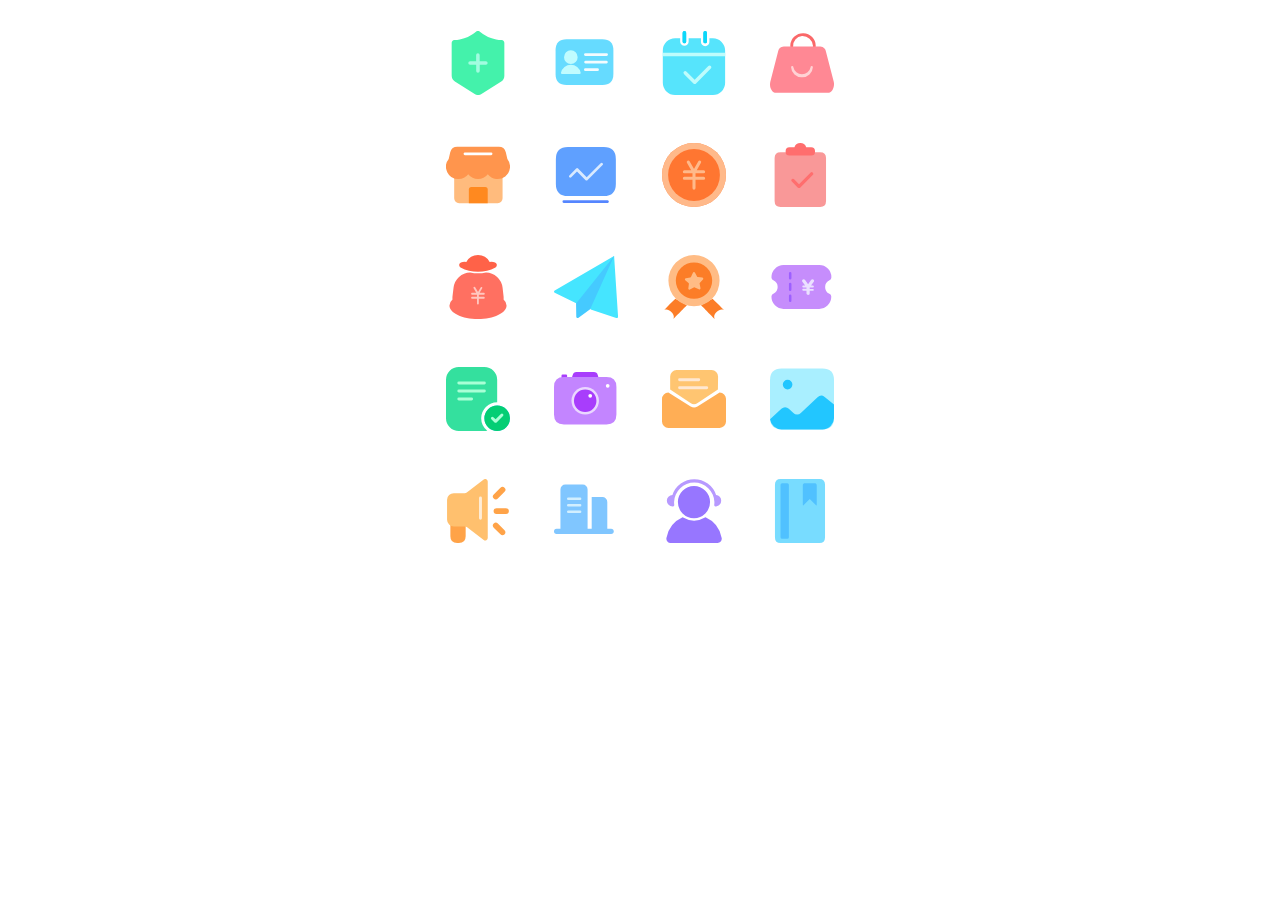
<file: icon.html>
<!DOCTYPE html>
<html>
	<head>
		<meta charset="utf-8">
		<meta http-equiv="X-UA-Compatible" content="IE=edge,chrome=1">
		<title>icon</title>
		<meta name="description" content="">
		<meta name="keywords" content="">
		<link href="" rel="stylesheet">
	</head>
	<body >
		<table align="center">
			<tr>
			<td><svg t="1678148992522" class="icon" viewBox="0 0 1024 1024" version="1.1" xmlns="http://www.w3.org/2000/svg" p-id="1045" width="64" height="64"><path d="M802.506022 134.186844a531.36195 531.36195 0 0 1-259.846765-121.172067 44.878543 44.878543 0 0 0-62.82996 0 531.810735 531.810735 0 0 1-259.397979 121.172067 636.826526 636.826526 0 0 1-84.820446 9.424494 52.956681 52.956681 0 0 0-44.878543 56.098179v510.71782a115.337856 115.337856 0 0 0 51.610324 98.732794l323.12551 201.055873a89.757086 89.757086 0 0 0 95.591297 0l323.12551-201.055873a116.235427 116.235427 0 0 0 49.366397-98.732794V199.709517a52.956681 52.956681 0 0 0-44.878543-56.098179 620.670251 620.670251 0 0 1-86.166802-9.424494z" fill="#44F2AB" p-id="1046"></path><path d="M638.250554 482.893123h-99.630366V384.609114a28.273482 28.273482 0 0 0-56.546964 0v98.284009H384.686786a28.273482 28.273482 0 0 0 0 56.546965h98.284009v98.732794a28.273482 28.273482 0 0 0 56.546964 0v-98.732794h98.732795a28.273482 28.273482 0 0 0 0-56.546965z" fill="#A2FCE0" p-id="1047"></path></svg></td>
		<td><svg t="1678149020801" class="icon" viewBox="0 0 1290 1024" version="1.1" xmlns="http://www.w3.org/2000/svg" p-id="1208" width="64" height="64"><path d="M32 32m221.34030375 0l722.26835812 0q221.34030375 0 221.34030282 221.34030375l0 481.68107156q0 221.34030375-221.34030282 221.34030375l-722.26835812 0q-221.34030375 0-221.34030375-221.34030375l0-481.68107156q0-221.34030375 221.34030375-221.34030375Z" fill="#66DBFF" p-id="1209"></path><path d="M339.44522656 394.14717781m-137.2613775 0a137.26137844 137.26137844 0 1 0 274.52275594 0 137.26137844 137.26137844 0 1 0-274.52275594 0Z" fill="#C0FCFF" p-id="1210"></path><path d="M514.69407125 731.47587875a22.79247937 22.79247937 0 0 0 23.29897875-24.31197844 202.59982031 202.59982031 0 0 0-397.09564687 0 22.28598 22.28598 0 0 0 22.79248031 24.31197844z" fill="#C0FCFF" p-id="1211"></path><path d="M1059.18108688 370.84819906h-425.45962125a28.36397437 28.36397437 0 0 1-28.87047469-28.87047469 28.87047469 28.87047469 0 0 1 28.87047469-28.87047375h425.45962125a29.37697406 29.37697406 0 0 1 28.87047468 28.87047375 28.87047469 28.87047469 0 0 1-28.87047468 28.87047469zM1059.18108688 522.79806406h-425.45962125a29.37697406 29.37697406 0 0 1 0-58.24744875h425.45962125a29.37697406 29.37697406 0 0 1 0 58.24744875zM876.84124906 674.74792906h-243.11978344a28.87047469 28.87047469 0 0 1-28.87047468-28.87047468 28.36397437 28.36397437 0 0 1 28.87047468-28.87047375h243.11978344a28.87047469 28.87047469 0 0 1 28.87047469 28.87047375 29.37697406 29.37697406 0 0 1-28.87047469 28.87047468z" fill="#F3FCFF" p-id="1212"></path></svg></td>
	<td><svg t="1678149031817" class="icon" viewBox="0 0 1024 1024" version="1.1" xmlns="http://www.w3.org/2000/svg" p-id="1373" width="64" height="64"><path d="M815.476364 116.363636h-56.785455v53.527273a67.956364 67.956364 0 1 1-135.447273 0V116.363636H426.356364v53.527273a67.956364 67.956364 0 0 1-135.912728 0V116.363636H208.989091A196.421818 196.421818 0 0 0 13.032727 312.32v515.723636A196.421818 196.421818 0 0 0 208.989091 1024h605.090909a196.421818 196.421818 0 0 0 195.956364-195.956364V312.32a196.421818 196.421818 0 0 0-194.56-195.956364z" fill="#56E4FC" p-id="1374"></path><path d="M13.032727 348.625455h997.934546v55.38909H13.032727z" fill="#BEFCFC" p-id="1375"></path><path d="M330.007273 0m26.996363 0l2.792728 0q26.996364 0 26.996363 26.996364l0 143.825454q0 26.996364-26.996363 26.996364l-2.792728 0q-26.996364 0-26.996363-26.996364l0-143.825454q0-26.996364 26.996363-26.996364Z" fill="#28D2F9" p-id="1376"></path><path d="M330.007273 0m26.996363 0l2.792728 0q26.996364 0 26.996363 26.996364l0 143.825454q0 26.996364-26.996363 26.996364l-2.792728 0q-26.996364 0-26.996363-26.996364l0-143.825454q0-26.996364 26.996363-26.996364Z" fill="#0DD8F9" p-id="1377"></path><path d="M662.341818 0m26.996364 0l2.792727 0q26.996364 0 26.996364 26.996364l0 143.825454q0 26.996364-26.996364 26.996364l-2.792727 0q-26.996364 0-26.996364-26.996364l0-143.825454q0-26.996364 26.996364-26.996364Z" fill="#28D2F9" p-id="1378"></path><path d="M662.341818 0m26.996364 0l2.792727 0q26.996364 0 26.996364 26.996364l0 143.825454q0 26.996364-26.996364 26.996364l-2.792727 0q-26.996364 0-26.996364-26.996364l0-143.825454q0-26.996364 26.996364-26.996364Z" fill="#0DD8F9" p-id="1379"></path><path d="M522.705455 847.592727a27.461818 27.461818 0 0 1-19.549091-8.378182l-148.945455-148.945454a27.927273 27.927273 0 1 1 39.098182-39.563636l129.396364 129.861818 219.22909-219.229091a28.392727 28.392727 0 0 1 39.563637 0 27.927273 27.927273 0 0 1 0 39.098182l-236.916364 238.778181a26.065455 26.065455 0 0 1-21.876363 8.378182z" fill="#BEFCFC" p-id="1380"></path></svg></td>
<td><svg t="1678149047706" class="icon" viewBox="0 0 1100 1024" version="1.1" xmlns="http://www.w3.org/2000/svg" p-id="1541" width="64" height="64"><path d="M549.591831 436.935998a218.837475 218.837475 0 1 1 236.824117-217.838217A228.830053 228.830053 0 0 1 549.591831 436.935998z m0-388.211684a171.372726 171.372726 0 1 0 189.858997 170.373467A181.365304 181.365304 0 0 0 549.591831 48.724314z" fill="#FA6869" p-id="1542"></path><path d="M995.760473 1024H103.42319c-71.446938 0-121.409832-99.925788-96.928014-193.856028L136.898329 325.019116a111.417253 111.417253 0 0 1 99.925787-94.929498h629.532462a111.417253 111.417253 0 0 1 96.928014 94.929498l131.40241 505.124856c22.483302 93.93024-26.979963 193.856028-98.926529 193.856028z" fill="#FF8894" p-id="1543"></path><path d="M549.591831 755.69926a180.366047 180.366047 0 0 1-187.360851-171.872354 19.985158 19.985158 0 0 1 39.970315 0 149.888681 149.888681 0 0 0 294.781073 0 19.985158 19.985158 0 1 1 39.970315 0A180.366047 180.366047 0 0 1 549.591831 755.69926z" fill="#FFD2D4" p-id="1544"></path></svg></td>
</tr>
<tr>
<td><svg t="1678149062547" class="icon" viewBox="0 0 1161 1024" version="1.1" xmlns="http://www.w3.org/2000/svg" p-id="1705" width="64" height="64"><path d="M254.137798 338.342268a102.4 102.4 0 0 0-105.56701 97.12165v499.859793a88.148454 88.148454 0 0 0 88.148453 88.148454h702.020619a87.620619 87.620619 0 0 0 87.620618-88.148454V438.103093a102.4 102.4 0 0 0-105.56701-97.12165z" fill="#FFBB7D" p-id="1706"></path><path d="M1113.453262 220.107216l-28.503093-121.402061A134.070103 134.070103 0 0 0 950.352231 1.583505H211.383159a134.597938 134.597938 0 0 0-134.597938 97.12165L48.809963 221.690722a224.857732 224.857732 0 0 0 177.880412 364.73402 223.274227 223.274227 0 0 0 176.824743-87.620618 223.274227 223.274227 0 0 0 354.705154 0 225.755052 225.755052 0 1 0 355.23299-278.696908z m-295.059794-68.618556h-475.051546a24.280412 24.280412 0 0 1-24.280413-24.280413 24.808247 24.808247 0 0 1 24.280413-24.280412h475.051546a24.808247 24.808247 0 0 1 24.280412 24.280412 24.280412 24.280412 0 0 1-24.280412 24.280413z" fill="#FF954D" p-id="1707"></path><path d="M459.993468 731.051546h251.249485a45.393814 45.393814 0 0 1 45.393814 45.393815v247.554639H414.599654v-247.554639a45.393814 45.393814 0 0 1 45.393814-45.393815z" fill="#FF891F" p-id="1708"></path></svg></td>
<td><svg t="1678149074953" class="icon" viewBox="0 0 1099 1024" version="1.1" xmlns="http://www.w3.org/2000/svg" p-id="1869" width="64" height="64"><path d="M921.86368156 991.75341688H172.76383438a23.62469906 23.62469906 0 1 1 0-46.75721719h749.09984718a23.62469906 23.62469906 0 0 1 0 46.75721719z" fill="#5586FF" p-id="1870"></path><path d="M32 32m207.70048313 0l614.73436781 0q207.70048313 0 207.70048312 207.70048313l0 427.21331624q0 207.70048313-207.70048312 207.70048313l-614.73436781 0q-207.70048313 0-207.70048313-207.70048313l0-427.21331624q0-207.70048313 207.70048313-207.70048313Z" fill="#5FA0FF" p-id="1871"></path><path d="M559.1261075 608.34423125a23.62469906 23.62469906 0 0 1-16.73416219-6.89053688l-147.65437218-147.65437218-98.43624751 98.43624843a23.62469906 23.62469906 0 0 1-32.97614343 0 24.60906188 24.60906188 0 0 1 0-33.46832437l117.13913531-117.13913531a23.62469906 23.62469906 0 0 1 32.97614344 0l147.65437125 147.65437218 240.67662656-241.1688075a23.62469906 23.62469906 0 0 1 32.97614344 0 22.64033719 22.64033719 0 0 1 0 32.9761425l-257.41078875 257.90296969a23.13251813 23.13251813 0 0 1-18.21070594 9.35144344z" fill="#D9EAFF" p-id="1872"></path></svg></td>
<td><svg t="1678149090628" class="icon" viewBox="0 0 1024 1024" version="1.1" xmlns="http://www.w3.org/2000/svg" p-id="2033" width="64" height="64"><path d="M512 512m-512 0a512 512 0 1 0 1024 0 512 512 0 1 0-1024 0Z" fill="#FF8948" p-id="2034"></path><path d="M512 512m-512 0a512 512 0 1 0 1024 0 512 512 0 1 0-1024 0Z" fill="#FFB98A" p-id="2035"></path><path d="M512 512m-414.47619 0a414.47619 414.47619 0 1 0 828.95238 0 414.47619 414.47619 0 1 0-828.95238 0Z" fill="#FF7631" p-id="2036"></path><path d="M666.087619 540.769524H536.380952V484.205714h129.706667a24.868571 24.868571 0 0 0 24.380952-24.380952 24.380952 24.380952 0 0 0-24.380952-24.380952H555.885714l67.779048-118.00381a24.380952 24.380952 0 0 0-8.777143-33.158095 24.380952 24.380952 0 0 0-33.158095 8.777143l-68.266667 118.003809a23.893333 23.893333 0 0 0 0 7.801905 25.35619 25.35619 0 0 0-2.925714-7.801905L441.295238 292.08381a24.380952 24.380952 0 0 0-33.158095-8.777143 24.380952 24.380952 0 0 0-9.264762 33.158095l68.266667 118.003809H357.912381a24.380952 24.380952 0 0 0-24.380952 24.380953 24.380952 24.380952 0 0 0 24.380952 24.380952H487.619048v56.56381H357.912381a24.380952 24.380952 0 0 0-24.380952 24.380952 24.380952 24.380952 0 0 0 24.380952 24.380952H487.619048v133.12a24.380952 24.380952 0 0 0 24.380952 24.380953 24.868571 24.868571 0 0 0 24.380952-24.380953v-132.144761h129.706667a24.868571 24.868571 0 0 0 24.380952-24.380953 24.380952 24.380952 0 0 0-24.380952-24.380952z" fill="#FFB98A" p-id="2037"></path></svg></td>
<td><svg t="1678149110523" class="icon" viewBox="0 0 1024 1024" version="1.1" xmlns="http://www.w3.org/2000/svg" p-id="2198" width="64" height="64"><path d="M73.765843 146.476522m94.386087 0l633.989566 0q94.386087 0 94.386087 94.386087l0 688.751304q0 94.386087-94.386087 94.386087l-633.989566 0q-94.386087 0-94.386087-94.386087l0-688.751304q0-94.386087 94.386087-94.386087Z" fill="#F99898" p-id="2199"></path><path d="M658.781496 66.782609h-79.248696a100.173913 100.173913 0 0 0-188.772174 0H311.51193a61.44 61.44 0 0 0-61.44 61.44v11.575652a61.44 61.44 0 0 0 61.44 61.44h347.269566a61.44 61.44 0 0 0 61.44-61.44v-11.575652a61.44 61.44 0 0 0-61.44-61.44zM464.221496 721.697391a24.932174 24.932174 0 0 1-17.808696-7.568695l-100.61913-100.619131a25.377391 25.377391 0 0 1 35.617391-35.617391l82.810435 82.810435 183.429565-183.429566a25.377391 25.377391 0 1 1 35.617391 35.617392l-201.238261 201.238261a25.822609 25.822609 0 0 1-17.808695 7.568695z" fill="#FF6E6E" p-id="2200"></path></svg></td>
</tr>
<tr>
<td><svg t="1678149754739" class="icon" viewBox="0 0 1024 1024" version="1.1" xmlns="http://www.w3.org/2000/svg" p-id="2361" width="64" height="64"><path d="M792.250213 198.708215a44.479698 44.479698 0 0 0-6.768649-79.773371 155.678942 155.678942 0 0 0-58.500473-11.119924 134.406043 134.406043 0 0 0-28.041548 2.90085 213.212465 213.212465 0 0 0-373.726157 0 134.406043 134.406043 0 0 0-28.041549-2.90085 155.678942 155.678942 0 0 0-58.500472 11.119924 44.479698 44.479698 0 0 0-6.768649 79.773371 595.157696 595.157696 0 0 0 560.347497 0z" fill="#FF6248" p-id="2362"></path><path d="M921.338032 711.19169a290.084986 290.084986 0 0 0 0-48.347497l-16.438149-142.141643a272.679887 272.679887 0 0 0-264.944287-241.737489 562.281398 562.281398 0 0 1-253.824363 0 272.679887 272.679887 0 0 0-264.944287 241.737489l-17.405099 142.141643a255.274788 255.274788 0 0 0 0 48.347497 135.372993 135.372993 0 0 0-48.347498 96.694996c0 119.418319 204.509915 216.113314 456.400378 216.113314s456.883853-96.694995 456.883853-216.113314a133.922568 133.922568 0 0 0-47.380548-96.694996z" fill="#FF7061" p-id="2363"></path><path d="M605.145397 669.612842H525.372026v-34.326723h79.773371a14.987724 14.987724 0 0 0 14.987725-14.987724 14.504249 14.504249 0 0 0-14.987725-14.50425h-67.203021l41.578848-72.037771a14.987724 14.987724 0 0 0-5.8017-20.305949 15.471199 15.471199 0 0 0-20.305949 5.318225l-41.095373 72.037771a14.504249 14.504249 0 0 0 0 4.83475 8.219075 8.219075 0 0 0 0-4.83475l-44.963173-73.004721a14.987724 14.987724 0 1 0-25.624174 14.987724l41.578848 72.037771H416.590157a14.020774 14.020774 0 0 0-14.50425 14.50425 14.504249 14.504249 0 0 0 14.50425 14.987724h79.289896v34.326723H416.590157a14.987724 14.987724 0 0 0 0 29.975449h79.289896v78.806421a14.504249 14.504249 0 0 0 14.504249 14.987724 14.987724 14.987724 0 0 0 14.987724-14.987724v-77.839471h79.773371a14.987724 14.987724 0 0 0 0-29.975449z" fill="#FFC7C0" p-id="2364"></path></svg></td>
<td><svg t="1678149771249" class="icon" viewBox="0 0 1053 1024" version="1.1" xmlns="http://www.w3.org/2000/svg" p-id="2525" width="64" height="64"><path d="M988.341162 0.48439l-42.626301 620.018921-541.547777 396.230842a21.79754 21.79754 0 0 1-37.782403-14.531693l-7.750236-495.046358 629.706717-506.671712z" fill="#45CAFF" p-id="2526"></path><path d="M1053.733782 998.327342L988.825552 0.96878l-385.089877 855.432355a21.79754 21.79754 0 0 0 13.078524 30.032167l407.371807 134.17597a22.28193 22.28193 0 0 0 29.547776-22.28193zM377.041256 765.820246L988.341162 0 11.81136 567.704825a21.79754 21.79754 0 0 0 0 38.751183l336.650899 165.176915a22.28193 22.28193 0 0 0 28.578997-5.812677z" fill="#45E5FF" p-id="2527"></path></svg></td>
<td><svg t="1678149781864" class="icon" viewBox="0 0 1024 1024" version="1.1" xmlns="http://www.w3.org/2000/svg" p-id="2688" width="64" height="64"><path d="M214.30711 698.221622a2403.484703 2403.484703 0 0 0-178.398186 180.261353c71.266116-36.797537 186.316644 73.129283 144.395398 144.395399-10.713207 17.23429 170.479729-169.082354 217.524682-217.524682M809.122995 698.221622c72.197699 69.40295 194.235101 188.645602 178.863978 180.261353-71.266116-36.797537-186.316644 73.129283-144.395399 144.395399 10.247415 17.23429-170.479729-169.082354-217.990473-217.524682" fill="#FC7D27" p-id="2689"></path><path d="M511.947948 409.430824m-409.430824 0a409.430824 409.430824 0 1 0 818.861649 0 409.430824 409.430824 0 1 0-818.861649 0Z" fill="#FFBC85" p-id="2690"></path><path d="M511.947948 409.430824m-291.119756 0a291.119756 291.119756 0 1 0 582.239512 0 291.119756 291.119756 0 1 0-582.239512 0Z" fill="#FC7D27" p-id="2691"></path><path d="M573.432441 352.138457l70.334533 7.918457a18.631664 18.631664 0 0 1 11.178998 31.673829l-47.976536 51.237077a20.494831 20.494831 0 0 0-5.123707 16.768498l13.973748 69.40295a18.631664 18.631664 0 0 1-26.550122 20.494831l-63.347659-30.742246a18.165873 18.165873 0 0 0-17.700081 0l-61.484492 34.468579a18.165873 18.165873 0 0 1-26.08433-17.23429L430.434417 465.791609a18.165873 18.165873 0 0 0-6.055291-16.302706l-52.168661-46.579161a18.631664 18.631664 0 0 1 9.781624-32.139621l69.40295-12.110582a19.097456 19.097456 0 0 0 13.973748-10.713207l29.344872-64.279242a18.631664 18.631664 0 0 1 33.536995 0l32.139621 58.689743a19.097456 19.097456 0 0 0 13.042166 9.781624z" fill="#FFBC85" p-id="2692"></path></svg></td>
<td><svg t="1678149826979" class="icon" viewBox="0 0 1404 1024" version="1.1" xmlns="http://www.w3.org/2000/svg" p-id="2853" width="64" height="64"><path d="M1209.40367281 511.18321344a164.28819563 164.28819563 0 0 1 95.28715406-148.95463033A67.35816 67.35816 0 0 0 1346.31050281 301.44195031v-4.92864562A264.50399531 264.50399531 0 0 0 1079.61599844 32.00930937H296.50893219A264.50399531 264.50399531 0 0 0 32.00493687 296.51330469v4.92864562a67.35816 67.35816 0 0 0 41.61967688 60.78663282 164.28819563 164.28819563 0 0 1 0 297.36163406A67.9057875 67.9057875 0 0 0 32.00493687 720.9244775v4.92864561a264.50399531 264.50399531 0 0 0 264.50399532 266.14687689h783.10706625a264.50399531 264.50399531 0 0 0 264.50399531-264.50399531v-4.92864563a67.9057875 67.9057875 0 0 0-41.61967594-61.33425937 164.28819563 164.28819563 0 0 1-93.096645-150.04988625z" fill="#C68DFC" p-id="2854"></path><path d="M800.32606625 650.82818v-58.04849531h-69.0010425c-15.33356531 0-22.45272-6.57152812-22.45272-20.26221094s8.76203719-18.07170188 22.45272-20.26221094h69.0010425v-31.76238468h-69.0010425c-15.33356531 0-22.45272-7.11915469-22.45272-20.80983844s8.76203719-18.07170188 22.45272-20.26221h38.88153938l-59.69137782-83.78698031a20.80983844 20.80983844 0 0 1-7.11915469-20.80983844 34.50052125 34.50052125 0 0 1 35.04814782-35.04814781 39.42916687 39.42916687 0 0 1 27.92899312 14.78593781l69.0010425 98.57291719 69.00104249-98.57291719a35.59577531 35.59577531 0 0 1 27.92899314-14.78593781 36.69103031 36.69103031 0 0 1 35.59577531 35.04814781 28.47662062 28.47662062 0 0 1-7.66678219 20.80983844l-59.69137781 83.78698031h39.42916687a26.28611156 26.28611156 0 0 1 22.45272 20.26221 20.80983844 20.80983844 0 0 1-22.45272 20.80983843h-69.00104156v33.40526626h69.00104156a26.28611156 26.28611156 0 0 1 22.45272 20.26221093 20.26221094 20.26221094 0 0 1-22.45272 20.26221094h-69.00104156v58.04849625a31.21475719 31.21475719 0 0 1-35.59577625 31.76238375c-23.547975-1.64288156-35.04814875-12.59542875-35.04814781-33.40526625z" fill="#EBE1FF" p-id="2855"></path><path d="M442.72542688 346.89501781a27.38136563 27.38136563 0 0 1-27.38136657-27.38136562v-109.52546344a27.38136563 27.38136563 0 0 1 54.76273219 0v109.52546344a27.38136563 27.38136563 0 0 1-27.38136562 27.38136562zM442.72542688 602.08934844a27.38136563 27.38136563 0 0 1-27.38136657-27.38136563V447.1108175a27.38136563 27.38136563 0 0 1 54.76273219 0v127.59716531a27.38136563 27.38136563 0 0 1-27.38136562 27.38136563zM442.72542688 839.75960563a27.38136563 27.38136563 0 0 1-27.38136657-27.38136657v-109.52546344a27.38136563 27.38136563 0 0 1 54.76273219 0v109.52546344a27.38136563 27.38136563 0 0 1-27.38136562 27.38136657z" fill="#9D5FFF" p-id="2856"></path></svg></td>
</tr>
<tr>
<td><svg t="1678149837386" class="icon" viewBox="0 0 1024 1024" version="1.1" xmlns="http://www.w3.org/2000/svg" p-id="3017" width="64" height="64"><path d="M818.827806 818.827806m-204.706952 0a204.706951 204.706951 0 1 0 409.413903 0 204.706951 204.706951 0 1 0-409.413903 0Z" fill="#45CAFF" p-id="3018"></path><path d="M562.944116 819.293049a256.348932 256.348932 0 0 1 255.88369-255.88369v-358.237165a205.172194 205.172194 0 0 0-204.706952-204.706951H204.706951A205.172194 205.172194 0 0 0 0 205.172194v614.120855a205.172194 205.172194 0 0 0 204.706951 204.706951h409.413903a207.49841 207.49841 0 0 0 46.524307-5.582917 254.48796 254.48796 0 0 1-97.701045-199.124034z" fill="#34E09E" p-id="3019"></path><path d="M818.827806 818.827806m-204.706952 0a204.706951 204.706951 0 1 0 409.413903 0 204.706951 204.706951 0 1 0-409.413903 0Z" fill="#04CE74" p-id="3020"></path><path d="M614.120854 279.145843H204.706951a23.262154 23.262154 0 0 1 0-46.524307h409.413903a23.262154 23.262154 0 0 1 0 46.524307zM614.120854 407.087687H204.706951a23.262154 23.262154 0 0 1 0-46.524307h409.413903a23.262154 23.262154 0 0 1 0 46.524307zM409.413903 535.029532H204.706951a23.262154 23.262154 0 0 1 0-46.524307h204.706952a23.262154 23.262154 0 0 1 0 46.524307zM793.239437 893.266697a25.123126 25.123126 0 0 1-16.748751-6.513403l-51.176738-51.641981a23.262154 23.262154 0 0 1 0-32.567015 23.262154 23.262154 0 0 1 33.032258 0l34.893231 34.427987 85.604725-85.604725a23.262154 23.262154 0 0 1 33.032258 0 22.331667 22.331667 0 0 1 0 32.567015l-102.353476 102.818719a23.262154 23.262154 0 0 1-16.283507 6.513403z" fill="#A9FFD6" p-id="3021"></path></svg></td>
<td><svg t="1678149850884" class="icon" viewBox="0 0 1219 1024" version="1.1" xmlns="http://www.w3.org/2000/svg" p-id="3182" width="64" height="64"><path d="M787.512149 237.701828H401.496365a78.401653 78.401653 0 0 1-70.411676-103.869706l24.96868-79.400401A74.406665 74.406665 0 0 1 425.965671 0h335.579051a74.906038 74.906038 0 0 1 71.410424 54.431721l24.469305 79.400401a78.401653 78.401653 0 0 1-69.912302 103.869706z" fill="#A83DFC" p-id="3183"></path><path d="M142.820846 47.440491m19.974944 0l66.916061 0q19.974944 0 19.974943 19.974943l0 293.132297q0 19.974944-19.974943 19.974943l-66.916061 0q-19.974944 0-19.974944-19.974943l0-293.132297q0-19.974944 19.974944-19.974943Z" fill="#A83DFC" p-id="3184"></path><path d="M0 94.880982m189.26259 0l810.483334 0q189.26259 0 189.26259 189.26259l0 525.341015q0 189.26259-189.26259 189.26259l-810.483334 0q-189.26259 0-189.26259-189.26259l0-525.341015q0-189.26259 189.26259-189.26259Z" fill="#C385FF" p-id="3185"></path><path d="M594.25457 546.814079m-261.67176 0a261.67176 261.67176 0 1 0 523.343521 0 261.67176 261.67176 0 1 0-523.343521 0Z" fill="#EAD7FF" p-id="3186"></path><path d="M594.25457 546.814079m-214.231269 0a214.231269 214.231269 0 1 0 428.462539 0 214.231269 214.231269 0 1 0-428.462539 0Z" fill="#A83DFC" p-id="3187"></path><path d="M689.634926 451.933098m-35.455525 0a35.455525 35.455525 0 1 0 70.91105 0 35.455525 35.455525 0 1 0-70.91105 0Z" fill="#FFFFFF" p-id="3188"></path><path d="M1022.717109 261.67176m-35.455525 0a35.455525 35.455525 0 1 0 70.91105 0 35.455525 35.455525 0 1 0-70.91105 0Z" fill="#FFFFFF" p-id="3189"></path></svg></td>
<td><svg t="1678149863861" class="icon" viewBox="0 0 1134 1024" version="1.1" xmlns="http://www.w3.org/2000/svg" p-id="3350" width="64" height="64"><path d="M1018.823553 1023.970156H113.202617A113.202617 113.202617 0 0 1 0 910.767539V511.985592a113.202617 113.202617 0 0 1 113.202617-113.202617l394.665487 245.443856a113.202617 113.202617 0 0 0 120.40642 0l392.607258-245.443856a112.68806 112.68806 0 0 1 113.202617 113.202617v398.781947a112.68806 112.68806 0 0 1-115.260846 113.202617z" fill="#FFAE55" p-id="3351"></path><path d="M990.522899 342.181667l-360.190145 240.81284a111.658945 111.658945 0 0 1-125.551994 0l-360.190145-240.81284V113.203646A113.202617 113.202617 0 0 1 257.793232 0.001029h622.614394a112.68806 112.68806 0 0 1 113.202617 113.202617z" fill="#FFC571" p-id="3352"></path><path d="M650.915048 195.532822h-339.607851a25.727868 25.727868 0 0 1-25.727868-25.727867 25.727868 25.727868 0 0 1 25.727868-25.727868h339.607851a25.727868 25.727868 0 0 1 25.727867 25.727868 25.727868 25.727868 0 0 1-25.727867 25.727867zM792.418319 337.036093H311.307197a25.727868 25.727868 0 0 1-25.727868-25.727867 25.727868 25.727868 0 0 1 25.727868-25.727868h481.111122a25.727868 25.727868 0 0 1 25.727868 25.727868 25.727868 25.727868 0 0 1-25.727868 25.727867z" fill="#FFE8D2" p-id="3353"></path></svg></td>
<td><svg t="1678149879973" class="icon" viewBox="0 0 1078 1024" version="1.1" xmlns="http://www.w3.org/2000/svg" p-id="3512" width="64" height="64"><path d="M0 0m195.046319 0l688.025889 0q195.046319 0 195.046319 195.046319l0 633.900536q0 195.046319-195.046319 195.046318l-688.025889 0q-195.046319 0-195.046319-195.046318l0-633.900536q0-195.046319 195.046319-195.046319Z" fill="#A9EFFF" p-id="3513"></path><path d="M296.470404 269.651536m-80.944222 0a80.944222 80.944222 0 1 0 161.888445 0 80.944222 80.944222 0 1 0-161.888445 0Z" fill="#22C6FF" p-id="3514"></path><path d="M1078.118527 828.946855v-222.352804a74.117601 74.117601 0 0 0-10.727548-10.727547l-146.284739-117.515407a89.721307 89.721307 0 0 0-119.953486 5.363773l-281.84193 263.800147a89.233691 89.233691 0 0 1-124.829644 0L316.950268 677.298342a89.721307 89.721307 0 0 0-124.829644 0L0.975232 853.81526a195.046319 195.046319 0 0 0 195.046318 170.177913h688.02589a195.046319 195.046319 0 0 0 194.071087-195.046318z" fill="#22C6FF" p-id="3515"></path></svg></td>
</tr>
<tr>
<td><svg t="1678149897658" class="icon" viewBox="0 0 1024 1024" version="1.1" xmlns="http://www.w3.org/2000/svg" p-id="3676" width="64" height="64"><path d="M959.488254 559.027546h-151.58102a46.497245 46.497245 0 0 1 0-92.99449h151.58102a46.497245 46.497245 0 1 1 0 92.99449zM796.747896 326.54132a46.497245 46.497245 0 0 1-33.013045-13.949174 46.497245 46.497245 0 0 1 0-65.561116l107.408637-107.408637a46.497245 46.497245 0 0 1 65.561116 0 46.497245 46.497245 0 0 1 0 66.026089l-106.943664 106.943664a46.497245 46.497245 0 0 1-33.013044 13.949174zM904.156532 898.92241a46.497245 46.497245 0 0 1-33.013044-13.484201l-107.408637-107.408637a46.497245 46.497245 0 0 1 0-65.561116 46.497245 46.497245 0 0 1 66.026089 0l106.943664 106.943664a46.497245 46.497245 0 0 1-32.548072 79.51029z" fill="#FFA348" p-id="3677"></path><path d="M69.995951 492.071513m108.803554 0l26.968402 0q108.803554 0 108.803554 108.803554l0 314.321379q0 108.803554-108.803554 108.803554l-26.968402 0q-108.803554 0-108.803554-108.803554l0-314.321379q0-108.803554 108.803554-108.803554Z" fill="#FFA348" p-id="3678"></path><path d="M332.705387 214.482958a56.726639 56.726639 0 0 1-34.407962 11.624312H125.792645A107.408637 107.408637 0 0 0 16.989091 332.120989v319.436076a107.873609 107.873609 0 0 0 108.803554 106.478692h172.50478a53.936805 53.936805 0 0 1 34.407962 11.624311l270.613968 205.052852a40.452603 40.452603 0 0 0 64.631171-32.548072V40.583261a39.987631 39.987631 0 0 0-64.631171-32.0831z" fill="#FFC06E" p-id="3679"></path><path d="M528.45879 280.044074m23.248623 0l0 0q23.248623 0 23.248622 23.248623l0 325.480717q0 23.248623-23.248622 23.248623l0 0q-23.248623 0-23.248623-23.248623l0-325.480717q0-23.248623 23.248623-23.248623Z" fill="#FFEDD7" p-id="3680"></path></svg></td>
<td><svg t="1678149911289" class="icon" viewBox="0 0 1239 1024" version="1.1" xmlns="http://www.w3.org/2000/svg" p-id="3839" width="64" height="64"><path d="M0 854.518932m50.095726 0l1055.863773 0q50.095726 0 50.095726 50.095727l0 0.481689q0 50.095726-50.095726 50.095727l-1055.863773 0q-50.095726 0-50.095726-50.095727l0-0.481689q0-50.095726 50.095726-50.095727Z" fill="#80C6FF" p-id="3840"></path><path d="M218.687113 0.001445h337.182774a93.929487 93.929487 0 0 1 94.411177 93.929487v861.261143H124.757626V93.930932A93.929487 93.929487 0 0 1 218.687113 0.001445zM729.759861 240.846284h205.681492a96.337935 96.337935 0 0 1 96.337935 96.337935v568.393819h-302.019427V240.846284z" fill="#80C6FF" p-id="3841"></path><path d="M505.774161 300.575804H275.526495a24.566174 24.566174 0 0 1-24.084484-24.084484 24.084484 24.084484 0 0 1 24.084484-24.084484h230.247666a24.084484 24.084484 0 0 1 24.084484 24.084484 24.084484 24.084484 0 0 1-24.084484 24.084484zM505.774161 425.81512H275.526495a24.084484 24.084484 0 0 1-24.084484-24.084484 24.566174 24.566174 0 0 1 24.084484-24.084484h230.247666a24.084484 24.084484 0 0 1 24.084484 24.084484 24.084484 24.084484 0 0 1-24.084484 24.084484zM505.774161 551.536125H275.526495a24.084484 24.084484 0 0 1-24.084484-24.084484 24.566174 24.566174 0 0 1 24.084484-24.084483h230.247666a24.084484 24.084484 0 0 1 24.084484 24.084483 24.084484 24.084484 0 0 1-24.084484 24.084484z" fill="#D2EFFF" p-id="3842"></path></svg></td>
<td><svg t="1678149925349" class="icon" viewBox="0 0 1024 1024" version="1.1" xmlns="http://www.w3.org/2000/svg" p-id="3999" width="64" height="64"><path d="M511.486032 368.634303m-257.392386 0a257.392386 257.392386 0 1 0 514.784772 0 257.392386 257.392386 0 1 0-514.784772 0Z" fill="#9776FF" p-id="4000"></path><path d="M955.057359 944.858125a450.08759 450.08759 0 0 0-258.323281-330.933067 364.445277 364.445277 0 0 1-367.703408 0A451.483932 451.483932 0 0 0 70.70739 944.858125 67.955313 67.955313 0 0 0 137.731808 1023.984175h749.370237a67.489866 67.489866 0 0 0 67.955314-79.12605z" fill="#9776FF" p-id="4001"></path><path d="M947.610201 347.689172a93.08947 93.08947 0 0 0-82.384181-93.08947 367.703408 367.703408 0 0 0-698.171029 0 93.08947 93.08947 0 0 0-89.831339 93.08947 95.416707 95.416707 0 0 0 93.089471 93.089471h6.050816a23.737815 23.737815 0 0 0 20.014236-26.995947 315.107857 315.107857 0 0 1-3.258132-46.544735 323.020462 323.020462 0 0 1 645.575478 0 316.969647 316.969647 0 0 1-3.258132 46.544735 23.737815 23.737815 0 0 0 20.014236 26.530499h3.258132a23.737815 23.737815 0 0 0 15.82521-6.050815 93.08947 93.08947 0 0 0 73.075234-86.573208z" fill="#B799FF" p-id="4002"></path></svg></td>
<td><svg t="1678149943268" class="icon" viewBox="0 0 1024 1024" version="1.1" xmlns="http://www.w3.org/2000/svg" p-id="4159" width="64" height="64"><path d="M79.20128 0m89.234286 0l622.689524 0q89.234286 0 89.234285 89.234286l0 845.531428q0 89.234286-89.234285 89.234286l-622.689524 0q-89.234286 0-89.234286-89.234286l0-845.531428q0-89.234286 89.234286-89.234286Z" fill="#78DCFF" p-id="4160"></path><path d="M168.435566 66.80381m25.843809 0l81.92 0q25.84381 0 25.84381 25.843809l0 838.704762q0 25.84381-25.84381 25.843809l-81.92 0q-25.84381 0-25.843809-25.843809l0-838.704762q0-25.84381 25.843809-25.843809Z" fill="#50C1FF" p-id="4161"></path><path d="M531.711756 423.253333l104.350476-101.912381 104.838096 101.912381h3.413333a48.761905 48.761905 0 0 0 3.413333-17.066666V102.4c0-18.529524-11.215238-34.133333-24.868571-34.133333H549.753661c-13.653333 0-24.868571 15.60381-24.868571 34.133333v305.249524a48.761905 48.761905 0 0 0 3.413333 17.066666z" fill="#50C1FF" p-id="4162"></path></svg></td>
</tr>
</table>
</body>
<style type="text/css">
	svg.icon {
    margin: 20px 20px;
}
</style>
</html>
</file>
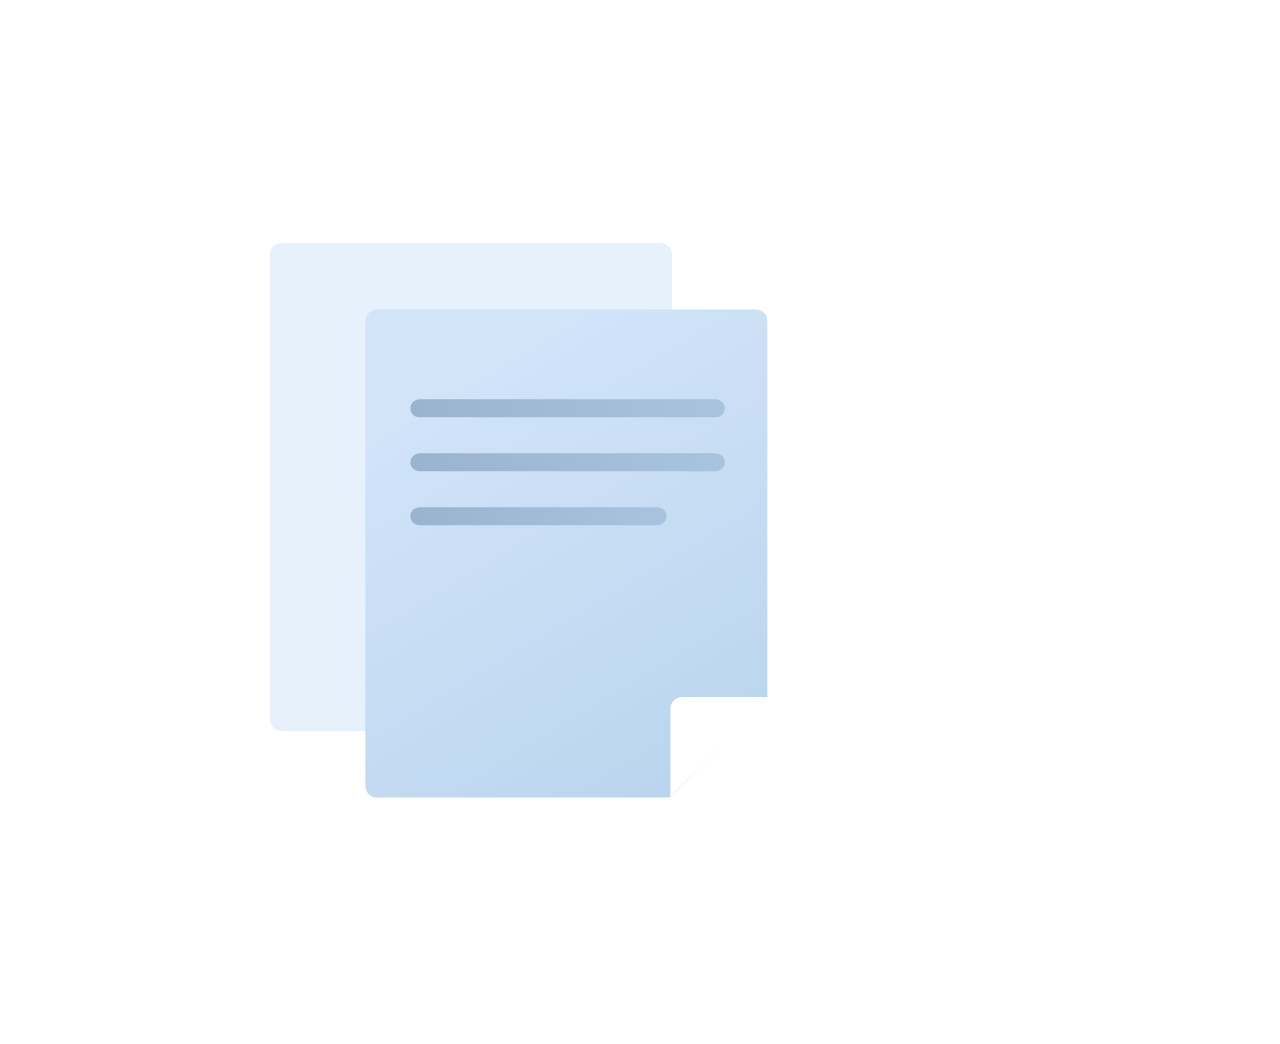
<file: svg.html>
<!DOCTYPE html>
<html>
<head>
<meta charset="utf-8">
<meta http-equiv="X-UA-Compatible" content="IE=edge,chrome=1">
<title>svg</title>
<meta name="description" content="">
<meta name="keywords" content="">
<link href="" rel="stylesheet">
</head>
<body>
    <svg xmlns="http://www.w3.org/2000/svg" fill="none" viewBox="0 0 1024 1024" height="1024" width="1024">
<path fill="#E7F1FB" d="M273.561 235C267.176 235 262 240.176 262 246.561V711.56C262 717.945 267.176 723.121 273.561 723.121H566.578L663.982 623.978V246.561C663.982 240.176 658.806 235 652.421 235H273.561Z" clip-rule="evenodd" fill-rule="evenodd"></path>
<path fill="url(#paint0_linear_2804_3747)" d="M368.936 301.474C362.551 301.474 357.375 306.65 357.375 313.035V778.034C357.375 784.419 362.551 789.595 368.936 789.595H661.954L759.357 690.453V313.035C759.357 306.65 754.181 301.474 747.796 301.474H368.936Z" clip-rule="evenodd" fill-rule="evenodd"></path>
<path fill="white" d="M662.451 788.647L662.451 700.658C662.451 694.273 667.627 689.097 674.012 689.097L762.001 689.097L662.451 788.647Z" clip-rule="evenodd" fill-rule="evenodd"></path>
<rect fill="url(#paint1_linear_2804_3747)" rx="8.98775" height="17.9755" width="314.571" y="391.352" x="402.313"></rect>
<rect fill="url(#paint2_linear_2804_3747)" rx="8.98775" height="17.9755" width="314.571" y="445.279" x="402.313"></rect>
<rect fill="url(#paint3_linear_2804_3747)" rx="8.98775" height="17.9755" width="256.151" y="499.206" x="402.313"></rect>
<defs>
<linearGradient gradientUnits="userSpaceOnUse" y2="770.915" x2="841.348" y1="301.474" x1="558.366" id="paint0_linear_2804_3747">
<stop stop-color="#D1E4F8"></stop>
<stop stop-color="#B7D2ED" offset="1"></stop>
</linearGradient>
<linearGradient gradientUnits="userSpaceOnUse" y2="409.328" x2="410.843" y1="409.328" x1="1013.44" id="paint1_linear_2804_3747">
<stop stop-color="#B7D2ED"></stop>
<stop stop-color="#9AB4CF" offset="1"></stop>
</linearGradient>
<linearGradient gradientUnits="userSpaceOnUse" y2="463.254" x2="410.843" y1="463.254" x1="1013.44" id="paint2_linear_2804_3747">
<stop stop-color="#B7D2ED"></stop>
<stop stop-color="#9AB4CF" offset="1"></stop>
</linearGradient>
<linearGradient gradientUnits="userSpaceOnUse" y2="517.182" x2="409.259" y1="517.182" x1="899.948" id="paint3_linear_2804_3747">
<stop stop-color="#B7D2ED"></stop>
<stop stop-color="#9AB4CF" offset="1"></stop>
</linearGradient>
</defs>
</svg>

</body>
</html>
</file>
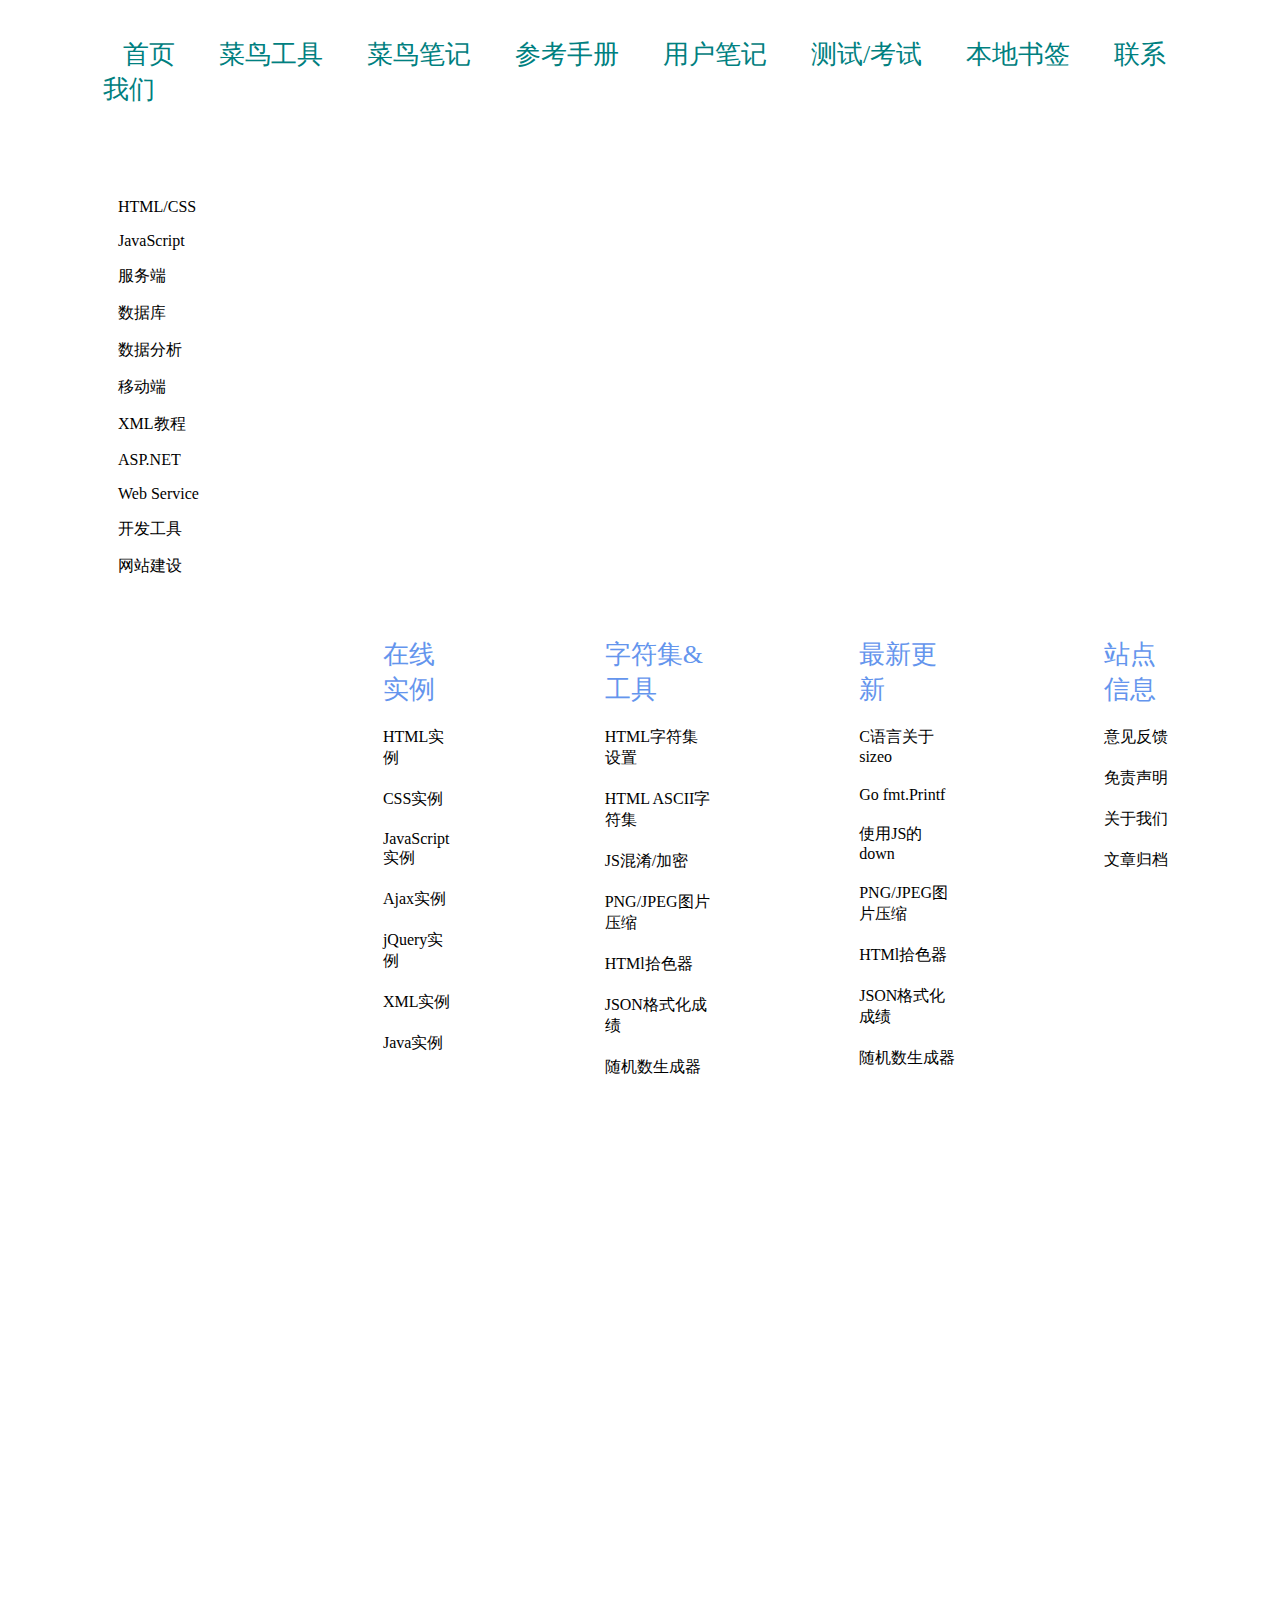
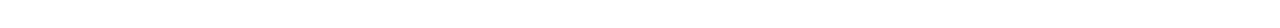
<file: text.html>
<!DOCTYPE html>
<html>
	<head>
		<meta charset="utf-8">
		<meta http-equiv="X-UA-Compatible" content="IE=edge,chrome=1">
		<title>text</title>
		<meta name="description" content="">
		<meta name="keywords" content="">
		<link href="" rel="stylesheet">
	</head>
	<body>
		<nav>
			<span>首页</span>
			<span>菜鸟工具</span>
			<span>菜鸟笔记</span>
			<span>参考手册</span>
			<span>用户笔记</span>
			<span>测试/考试</span>
			<span>本地书签</span>
			<span>联系我们</span>
		</nav>
	<article>
		
	</article>
	<aside>
		<p>HTML/CSS</p>
		<p>JavaScript</p>
		<p>服务端</p>
		<p>数据库</p>
		<p>数据分析</p>
		<p>移动端</p>
		<p>XML教程</p>
		<p>ASP.NET</p>
		<p>Web Service</p>
		<p>开发工具</p>
		<p>网站建设</p>
	</aside>
	<footer>
		<div class="line1">
			<li class="line_title">在线实例</li>
			<li class="line_item">HTML实例</li>
			<li class="line_item">CSS实例</li>
			<li class="line_item">JavaScript实例</li>
			<li class="line_item">Ajax实例</li>
			<li class="line_item">jQuery实例</li>
			<li class="line_item">XML实例</li>
			<li class="line_item">Java实例</li>
		</div>
		<div class="line2">
			<li class="line_title">字符集&工具</li>
			<li class="line_item">HTML字符集设置</li>
			<li class="line_item">HTML ASCII字符集</li>
			<li class="line_item">JS混淆/加密</li>
			<li class="line_item">PNG/JPEG图片压缩</li>
			<li class="line_item">HTMl拾色器</li>
			<li class="line_item">JSON格式化成绩</li>
			<li class="line_item">随机数生成器</li>
		</div>
		<div class="line3">
			<li class="line_title">最新更新</li>
			<li class="line_item">C语言关于sizeo</li>
			<li class="line_item">Go fmt.Printf</li>
			<li class="line_item">使用JS的down</li>
			<li class="line_item">PNG/JPEG图片压缩</li>
			<li class="line_item">HTMl拾色器</li>
			<li class="line_item">JSON格式化成绩</li>
			<li class="line_item">随机数生成器</li>
		</div>
		<div class="line4">
			<li class="line_title">站点信息</li>
			<li class="line_item">意见反馈</li>
			<li class="line_item">免责声明</li>
			<li class="line_item">关于我们</li>
			<li class="line_item">文章归档</li>
		</div>
		
	</footer>
</body>
<style type="text/css">
	span {
    font-size: 26px;
    margin: 10px 20px;
    color: teal;
}

aside {
    float: left;
    margin: 38px 110px;
}

aside {}

footer {display: flex;margin: 500px 20px;}

footer {}

li.line_title {
    display: block;
    color: cornflowerblue;
    font-size: 26px;
    margin-bottom: 20px;
}

li.line_item {
    display: block;
    margin: 20px 0;
}

li.line_item {}

.line1,.line2,.line3,.line4 {
    margin: 30px 74px;
}

nav {
    margin: 37px 95px;
}
</style>
</html>
</file>
